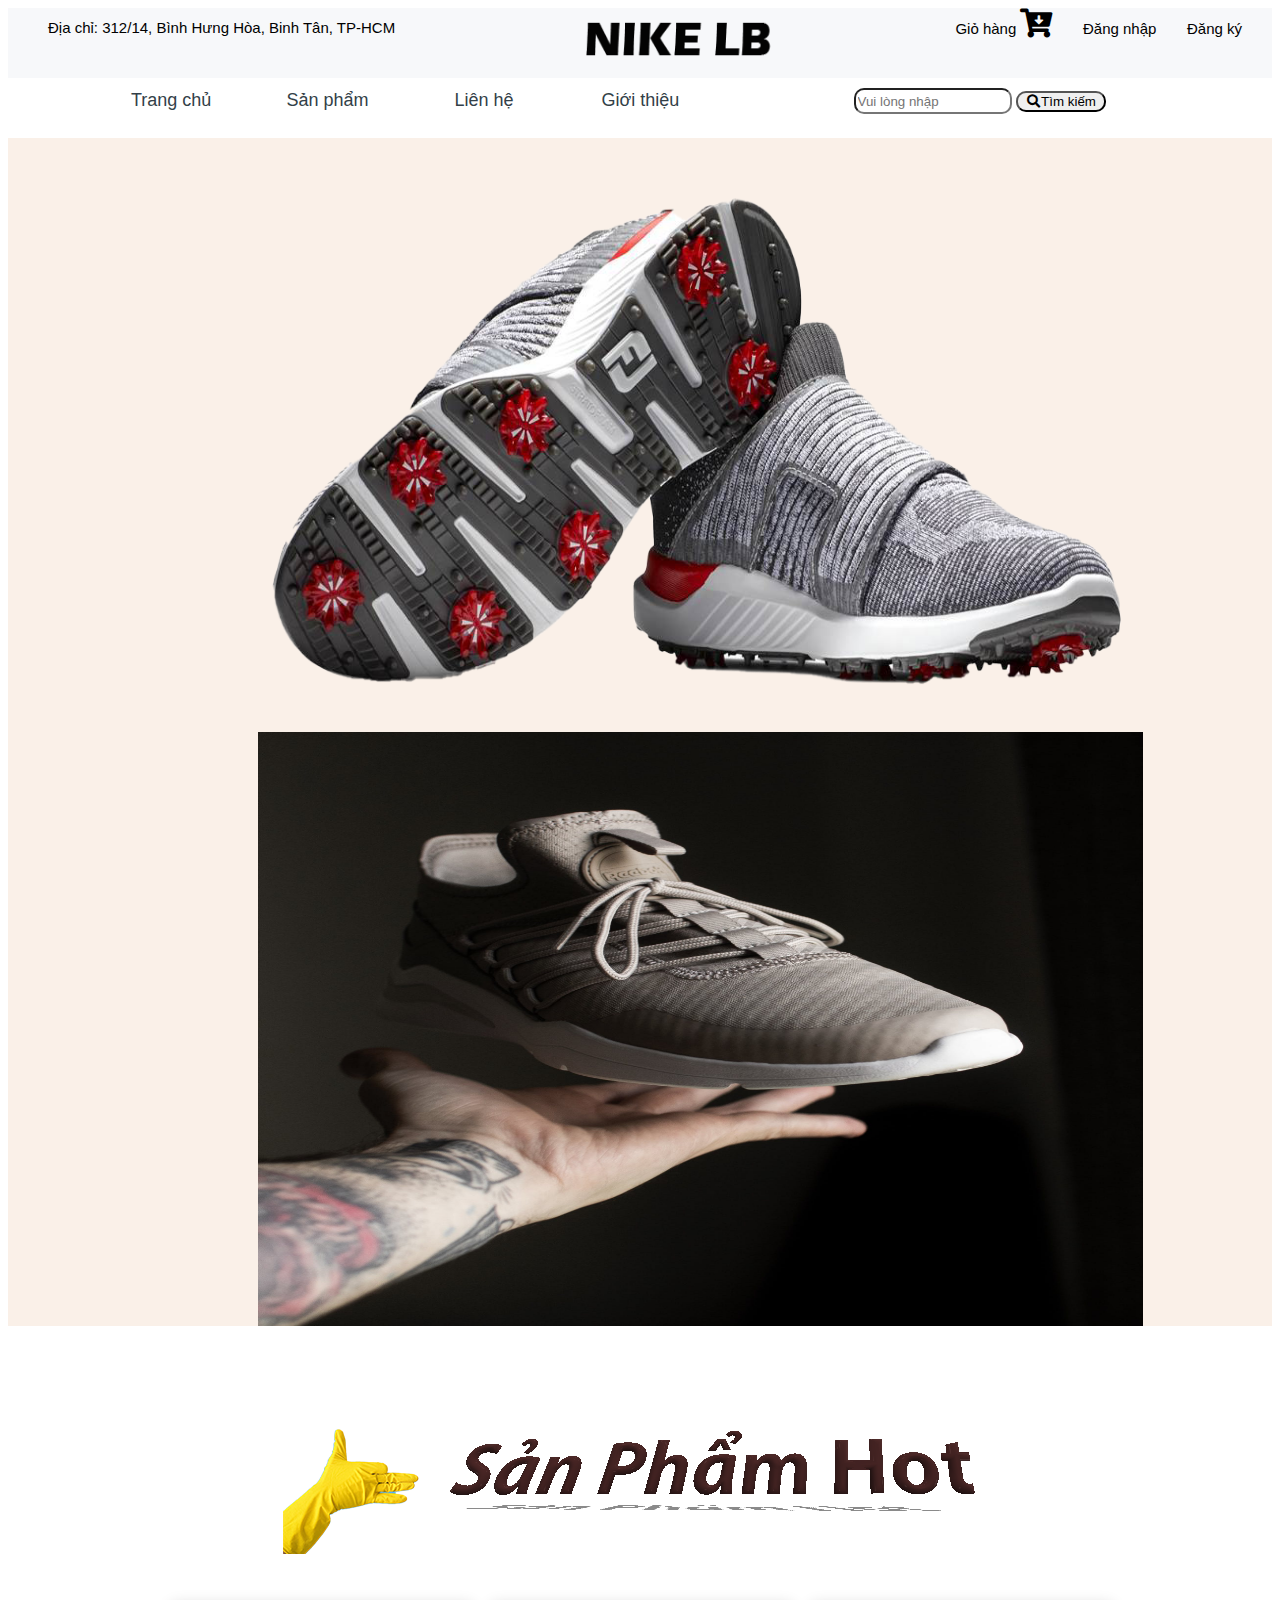
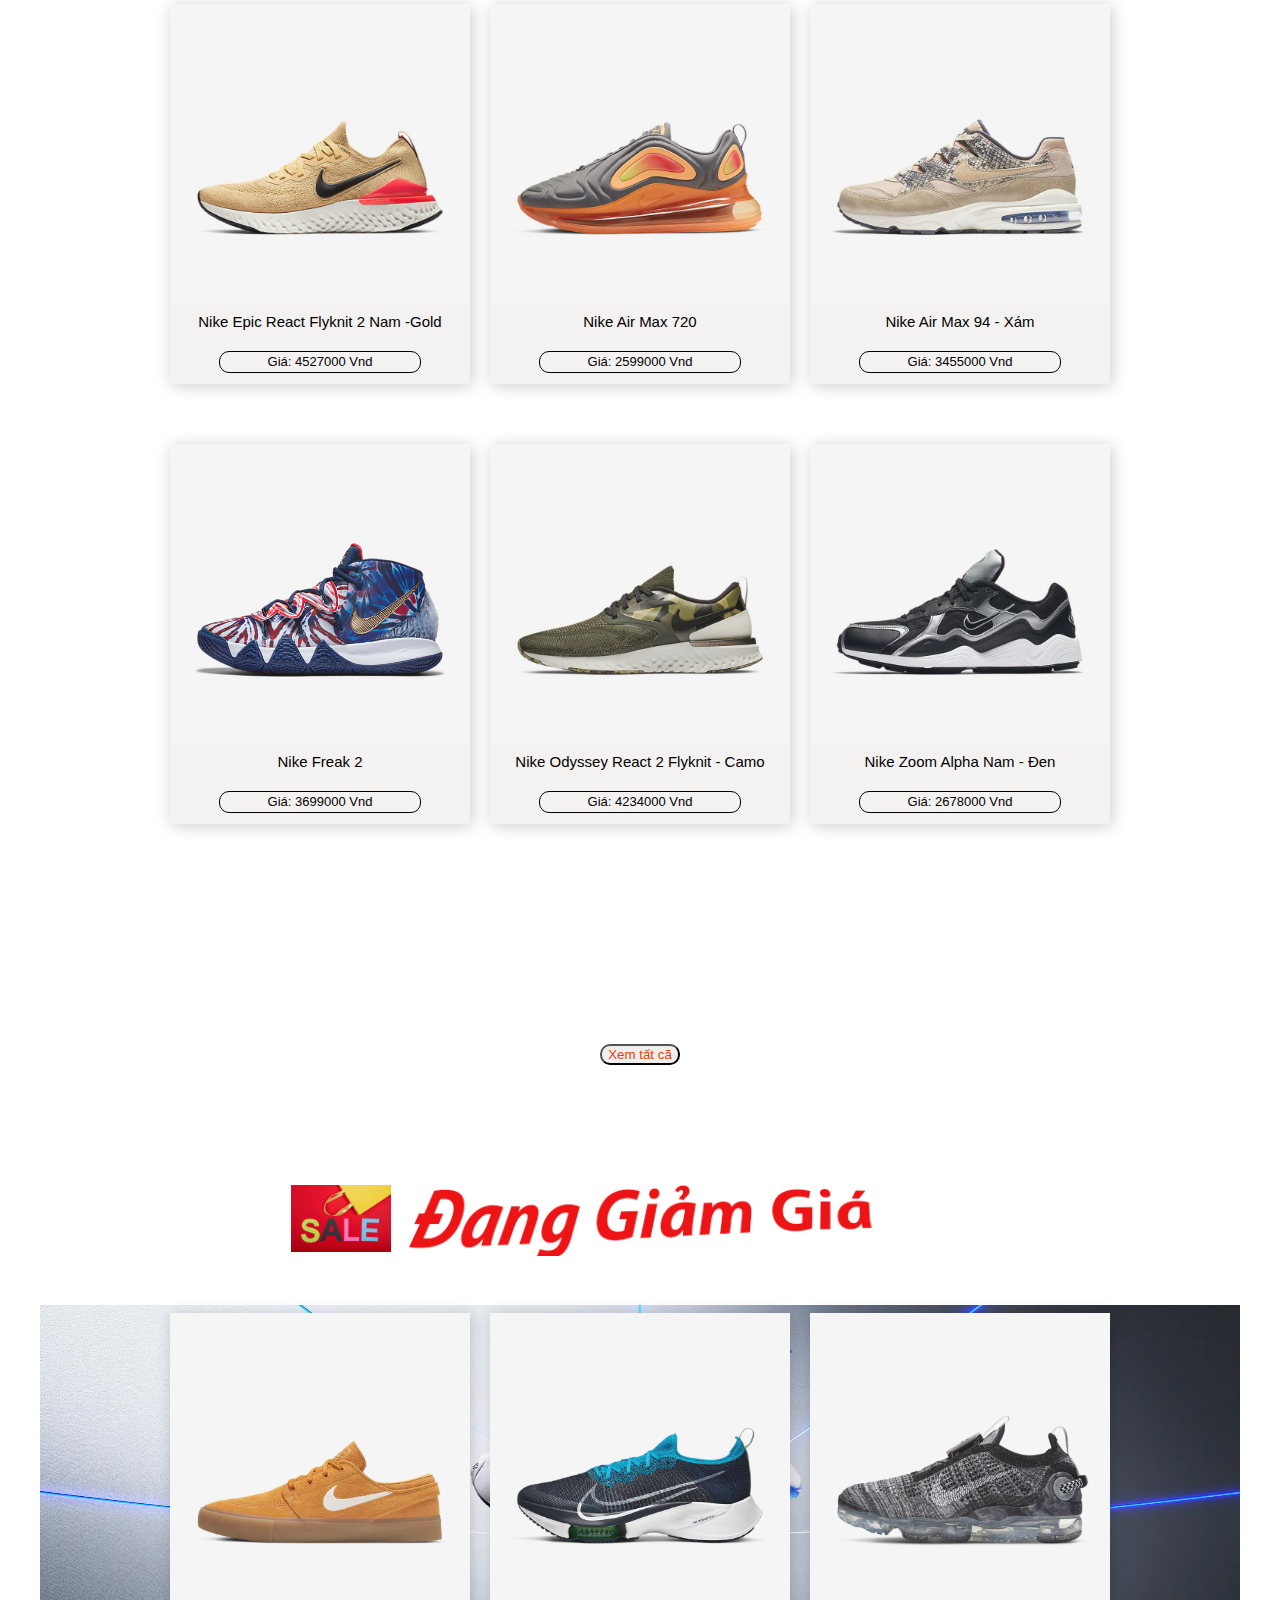
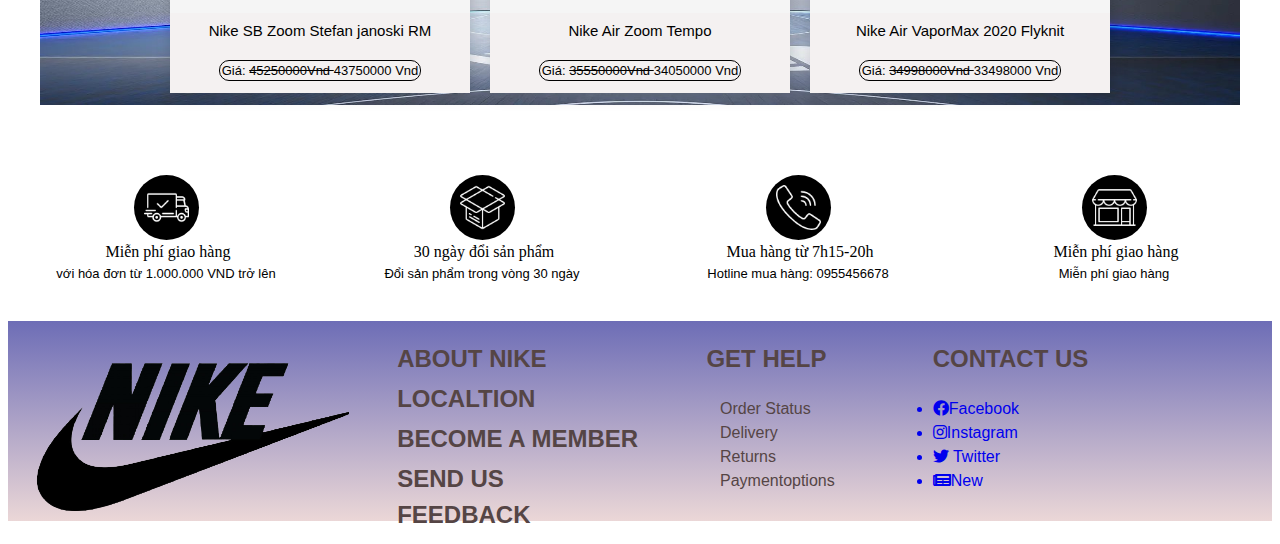
<file: header/page/index.html>
<!DOCTYPE html>
<html>
    <head>
        <!--Liên kết các file css và javascript-->
        <link rel="stylesheet" href="../css/main.css">
        <link rel="stylesheet" href="../css/giohang.css">
        <link rel="stylesheet" href="../css/footer2.css">
        <link rel="StyleSheet" href="../css/Detail.css">
        <link rel="StyleSheet" href="../css/Lienhe.css">
        <script src="../js/js123.js"></script>
        <script src="../js/GioHang.js"></script>
        <script src="../js/cartJs.js"></script>
        <script src="../js/SanPham.js"></script>
        <script src="../js/user.js"></script>
        <script src="../js/Inner_Phanloai.js"></script>
        <script src = "../js/login.js"></script>
        <script src="../js/DonHang.js"></script>
        <script src="../js/Timkiem.js"></script>
        <script src="../js/detail.js"></script>
        <script src="../js/Lienhe_Gioithieu.js" ></script>
        <link rel="stylesheet" href="../icon/fontawesome-free-5.15.4-web/fontawesome-free-5.15.4-web/css/all.min.css">
    </head>
    <body>
        <script> 
            window.onload = function()
            {
            createProduct2();// js123 Taọ sản phẩm
            display(); // js123.js   // Hiển thị sản phẩm trong page trang chủ
            productSale();//js123.js // hiển thị sản phẩm đang giảm giá page trang chủ
            DisplayAccount(); //login.js  // hiển thị tên người dùng
            create(); // Donhang.js          // Tạo mảng đơn hàng để lưu thông tin
            flag();//login.js         // Biến cờ hiệu để kiểm tra hiển thị tên  đăng nhập hoặc mặc định
            createUser();// Tao mảng người dùng 
            DetailDisplaysize(); // detail.js          // Hiển thị bảng size của giày
            Khoitaomang(); // cart.js         // Khởi tạo mảng giỏ hàng để lưu sản phẩm
            document.getElementById('search_option-id').style.display='none';
            }
        </script>
       <script src="../js/SanPham.js"></script>
       <!--Khung bao bọc của website-->
        <div class="wrapper">
            <!--Phần đầu trang bao gồm : địa chỉ, giỏ hàng, đăng nhập, đăng ký-->
        <header class="header">
            <div class="vuong">
            <nav class="header__nav">
                <ul class="header__nav-list">
                    <li class="header__nav-item">
                        <a class="header__nav-item-links header__nav-item-links-one" href="#">Địa chỉ: <span>312/14, Bình Hưng Hòa, Binh Tân, TP-HCM </span></a></li>
                </ul>
                <ul class="header__nav-list" id="header__nav-list-center">
                    <li class="header__nav-item"><img src="../NIKELB2.png" alt="Logo"></li>
 
                </ul>
                <ul class="header__nav-list">
                    <li class="header__nav-item">
                       
                        <a class="header__nav-icon-links" href="GioHang.html?1" > Giỏ hàng
                        <i class="header__nav-icon fas fa-cart-arrow-down"></i>
                        </a>
                    </li>
                    <li class="header__nav-item" id="DangNhap"></li>
                    <li class="header__nav-item" id="DangKy"></li>
                </ul>
            </nav>
            </div>
        </header>
        <!--Khung xem nhanh khi người dung bấm vào sản phẩm-->
        <div class="giohang" id="giohang">
            <div class="giohang__image" id="giohang__image-id">
            </div>
            <div class="giohang__content" id="giohang__content-id">
                <div class="giohang__content-item giohang__content-item-name" id="giohang__content-item-name-id"></div>
                <div class="giohang__content-item giohang__content-item-gender" id="giohang__content-item-gender-id">dgd</div>
                <div class="giohang__content-item giohang__content-item-price" id="giohang__content-item-price-id">vuong</div>
                <div class="giohang__content-item giohang__content-item-soluongcon" id="giohang__content-item-soluongcon-id">vuong</div>
                <div class="giohang__content-item giohang__content-item-SL" id="giohang__content-item-SL-id">
                    <span>Số Lượng</span>    <!--Tăng giảm số lượng muốn mua-->
                    <button onclick=GiamSL()><i class="fas fa-minus"></i></button>
                    <input type="text" name="Soluong" value="1" id="SoLuongId" readonly>
                    <button onclick=TangSL()><i class="fas fa-plus"></i></button>
                </div>
                <!--Thiết kế các nút chọn size giày-->
                <div class="button-size">
                    Size
                    <button class="btn active" value="37">37</button>
                    <button class="btn" value="38" >38</button>
                    <button class="btn"  value="39">39</button>
                    <button class="btn"  value="40">40</button>
                    <button class="btn"  value="41">41</button>
                </div>
                <!--code js dùng để cập nhật đối tượng size nào đang được người dùng-->
                <script>
                    var x= document.querySelector('.button-size');
                    var buttons = x.querySelectorAll(".btn");
                    for(i=0;i<buttons.length;i++)
                    {
                        buttons[i].addEventListener('click',function()
                        {

                            var current= document.getElementsByClassName('active');
                            for(i=0;i<current.length;i++)
                            {
                             current[0].className=current[0].className.replace("active", "");// Thay thế tên class của nút cũ bằng rỗng
                            }
                        this.className +=" active";  // cập nhật lại tên class cho nút mới
                        var x = document.getElementsByClassName("btn");
                        for(i=0;i<x.length;i++)
                        {
                        x[i].style.color="black";  // Reset tất cã màu của các nut trờ về màu đen
                        console.log(x[i].value); 
                        }

                        var x = document.getElementsByClassName("active");
                        x[0].style.color='red';  // cập nhật lại màu đỏ cho nut size đang được chọn
                        })
                    }
                </script>
                <div class="giohang__content-item giohang__content-item-add" id="giohang__content-item-add-id">
                </div>
            </div>
            <div class="giohang__close">
                <button onclick=closeGioHang() ><i class="fas fa-times-circle"></i></button><!--Đóng bảng xem nhanh-->
            </div>
        </div>
    

        <!--Menu top bao gồm trang chủ, sản phẩm, giới thiệu, liên hệ và khung để tìm kiếm-->
        <div class="menutop" id="menutop">
            <div class="menutop__list">
                <div class="menutop__list-item" style="margin-left: 100px;">
                <a href="index.html?1">Trang chủ</a>
                </div>
                <div class="menutop__list-item menutop__list-item-sp" style="float:left">Sản phẩm
                    <div class="menutop__list-item-product" id="menutop__list-item-product-id"> <!--các thẻ để hiển thị các thể loại giày-->
                        <span class="menutop__list-item-product-span"><a onclick="Phanloai(1,'Nam')">Giày nam</a></span> <!--Inner_Phanloai.js, Hiển thị giày theo phân loại-->
                        <span class="menutop__list-item-product-span"><a onclick="Phanloai(2,'Nữ')" >Giày nữ</a></span>
                        <span class="menutop__list-item-product-span"><a onclick="Phanloai(3,'kid')">Giày kid</a></span>
                    </div> 
                </div>
              <!--<div class="menutop__list-item" style="float: left;">Tin tức</div>--> 
                <div class="menutop__list-item" id="menutop__list-item-lienhe" style="float: left;"><a onclick="Lienhe()">Liên hệ</a></div>
                <div class="menutop__list-item" style="float: left;"><a onclick="Gioithieu()">Giới thiệu</a></div>
               <div class="menutop__search" style="float: left; margin-left: 150px;">
                <label for="timkiem"></label>
                <input type="text" name="Timkiem" value="" id="timkiem" placeholder="Vui lòng nhập">
                <button onclick="TimKiemSanPham()"><i class="fas fa-search"></i>Tìm kiếm</button>
               </div>
            </div>
        </div>
        
        <!--Tạo ra một khối để để xem chi tiết sản phẩm-->
        <div class="Detail" id="Detail-id">
            <div class="Detail__image" id="Detail__image-id">
            </div>
            <div class="Detail__content" id="Detail__content-id">
                <div class="Detail__content-item Detail__content-item-name" id="Detail__content-item-name-id"></div>
                <div class="Detail__content-item Detail__content-item-gender" id="Detail__content-item-gender-id">dgd</div>
                <div class="Detail__content-item Detail__content-item-price" id="Detail__content-item-price-id">vuong</div>
                <div class="Detail__content-item Detail__content-item-soluongcon" id="Detail__content-item-soluongcon-id">vuong</div>
                <div class="Detail__content-item Detail__content-item-SL" id="Detail__content-item-SL-id">
                    <span>Số Lượng</span>
                    <button onclick=GiamSL2()><i class="fas fa-minus"></i></button>
                    <input type="text" name="Soluong" value="1" id="SoLuongId2" readonly>
                    <button onclick=TangSL2()><i class="fas fa-plus"></i></button>
                </div>
                <div class="button-size2"><!--Nút size giày-->
                    Size
                    <button class="btn2 active2" value="37">37</button>
                    <button class="btn2" value="38" >38</button>
                    <button class="btn2"  value="39">39</button>
                    <button class="btn2"  value="40">40</button>
                    <button class="btn2"  value="41">41</button>
                </div>
                <!--Code js cho phần lựa chọn size trong phần xem chi tiết-->
                <script>
                    var x= document.querySelector('.button-size2'); 
                    var buttons = x.querySelectorAll(".btn2");// Tạo ra một mảng các đối tượng có class là .btn2
                    for(i=0;i<buttons.length;i++)
                    {
                        buttons[i].addEventListener('click',function() // bắt sự kiện khi người dùng chọn size
                        {

                            var current= document.getElementsByClassName('active2');
                            for(i=0;i<current.length;i++)
                            {
                             current[0].className=current[0].className.replace("active2", ""); // thay thế tên class
                            }
                        this.className +=" active2";         // Cập nhật lại tên class cho đôi tượng đang được chọn
                        var x = document.getElementsByClassName("btn2");
                        for(i=0;i<x.length;i++)
                        {
                        x[i].style.backgroundColor="white";        // Cho tất cã nút trở về màu trắng
                        console.log(x[i].value);
                        }
                        var x = document.getElementsByClassName("active2");
                        x[0].style.backgroundColor='red';     // cập nhật lại màu đỏ cho nut đang được chọn
                        })
                    }
                </script>
                <!--bảng size và mô tả sản phẩm trong phần chi tiết sản phẩm-->
                 <div class="Detail__content-item Detail__content-item-add" id="Detail__content-item-add-id">
                </div>
                <div class="Detail__content-item Detail__content-item-detail" id="Detail__content-item-detail-id">
                    <div id="Detail__content-item-detail-left"><a onclick="DetailDisplaysize()">Bảng kích cỡ</a></div>
                    <div id="Detail__content-item-detail-right"><a onclick="DetailDisplayinfo()">Mô tả sản phẩm</a></div>
                    <div id="Detail__content-item-displaydetail-id">áds</div>
                </div>
               
            </div>
        </div>
        <!--Tạo ra một khối , nơi đây dùng để hiển thị các thông tin khác nhau để cho người dùng xem như hiển thị sản phẩm, hiển thị nút,...  -->
        <div class="content" id="content1">
            <div id="title_product" style="margin-left: 100px;margin-top: 10px; color:green">

            </div>
            <div class="introduce_page" id="introduce_page-id">  <!--Khối để hiển thị thông tin giới thiệu của shop -->
                <a style="color:red">Giới thiệu</a>
                <div style="font-size: 15px;">NIKE LB là một là website bán giày trực tuyến với những mẫu giày của hãng NIKE, sản phẩm hiện đại, xinh đẹp, chính hãng, được cập nhật liên tục hàng tuần. Chúng tôi cam kêt về chất lượng sản phầm, nếu có sự cố gì xin vui lòng liên hệ gấp với chúng tôi để được hổ trợ.</div>
            </div>
            <!--Phan loai tim kiem-->
        <div class="search_option" id="search_option-id"> <!--Khối này dùng để lựa chọn các khoảng giá , thể loại khi tìm kiếm-->
            <div style="margin-right: 100px;">
            <label for="loaisanpham">Thể loại</label>
            <select name="loaisanpham" id="timkiem_phanloai1" onChange="TimkiemPhanLoaiSanPham()">
                <option value="Nam">Nam</option>
                <option value="Nữ">Nữ</option>
                <option value="kid">Kid</option>
                <option value="" selected>Tất cả sản phẩm</option>
            </select>
        </div>
        <div>
            <label for="Giaban">Giá bán</label>
            <select name="Giaban" id="timkiem_phanloai2" style="width: 100px;" onChange="TimkiemPhanLoaiSanPham()">
                <option value="a">Dưới 5000000Vnd</option>
                <option value="b">5000000Vnd-20000000Vnd</option>
                <option value="c">Trên 20000000Vnd</option>
                <option value="" selected>Tất cả giá bán</option>
            </select>
        </div>
        <!--hiển thị ảnh nên ở trang chủ, các hình ảnh giới thiệu, và các thông tin khác-->
        </div>
            <div class="image__introduce" id="image__introduce-id">
                <img src="../intro5.png">
            </div>
            <div class="image__introduce" id="image__introduce-id2">
                <img src="../pexels-photo-1895019.jpeg">
            </div>
            <div class="image__introduce-product-hot" id="image__introduce-id3">
                <img src="../Sanphamhot.png">
            </div>
            <!--Những nội dung như danh sach sản phẩm, hiển thị các nút, hiển thị kết quả tìm kiếm, phần loại.... sẽ được hiển thị ở đây-->
            <div class="content__wrapper" id="vuong">

            </div>



        </br>
    </br>
</br>
        
        </br>
        <!--Khối các nút để phân trang-->
            <span class="span_button" id="span_button">
            </span>
        
        </br>
            <span id="span_all"><!--hiển thị tất cã-->
            </span>
            <div id="div__arrow">
            <span id="span__arrow">
           </span>
            </div>
            <!--Hiển thị sản phẩm đang giảm giá-->
            <div class="image__introduce-product-sale" id="sale0">
                <div id="background__image-sale"><img src="../ps5-shoes.jpg"></div>
                <div style="float:left;width: 100px;position:absolute;"><img src="../sale.jfif"></div>
               <div style="float: left; margin-left: 20px;"><img src="../GiamGia.png"></div>
            </div>
            <div class="content__wrapper" id="sale">
            </div>
    
        </div>
    </br>
</br>

</br>
     <!--Các icon trên footer-->
    <div class="story_policy">
        <div class="story_policy-item">
            <div class="story_policy-1"><img src="../store_policy_1 (1).png"></div>
            <div class="story_policy-2">Miễn phí giao hàng</div>
            <div class="story_policy-3">với hóa đơn từ 1.000.000 VND trở lên</div>
        </div>
        <div class="story_policy-item">
            <div class="story_policy-1"><img src="../store_policy_2.png"></div>
            <div class="story_policy-2">30 ngày đổi sản phẩm</div>
            <div class="story_policy-3">Đổi sản phẩm trong vòng 30 ngày</div>

        </div>
        <div class="story_policy-item">
            <div class="story_policy-1"><img src="../store_policy_3.png"></div>
            <div class="story_policy-2">Mua hàng từ 7h15-20h</div>
            <div class="story_policy-3">Hotline mua hàng: 0955456678</div>

        </div>
        <div class="story_policy-item">
            <div class="story_policy-1"><img src="../store_policy_4.png"></div>
            <div class="story_policy-2">Miễn phí giao hàng</div>
            <div class="story_policy-3">Miễn phí giao hàng</div>
        </div>
    </div>
</br>
</br>
</br>
</br>





 <!--footer-->
        <div class="footer__class" id="footer">
           <div class="footer__class-image"> <img src="../Logo1-removebg-preview.png" alt=""style="margin-top: 1em;"/>
           </div>
            <div class="footer__class-intro" id="foot_tools1">
                <h2>ABOUT NIKE</h2>
                <h2>LOCALTION</h2>
                <h2>BECOME A MEMBER</h2>	
                <h2>SEND US FEEDBACK</h2>
            </div>
            <div class="footer__class-intro2" id="foot_tools2">
                <h2>GET HELP</h2>
                <a>Order Status</a>
                <a >Delivery</a>
                <a>Returns</a>
                <a>Paymentoptions</a>
            </div>
            <div class="footer__class-links">
                <ul>
                    <h2>CONTACT US</h2>
                    <a href="https://www.facebook.com/nike" target="blank"><li><i class="fab fa-facebook"> </i>Facebook </li> </a>
                    <a href="https://www.instagram.com/nike/" target="blank"><li><i class="fab fa-instagram"> </i>Instagram </li> </a>
                    <a href="https://twitter.com/Nike" target="blank"><li><i class="fab fa-twitter"></i> Twitter</li> </a>
                    <a href="https://www.youtube.com/user/nike"><li><i class="fas fa-newspaper"></i>New</li></a>
                </ul>
            </div>
        </div>
        </div>
        <script src="../js/GioHang.js"></script>
        
    </body>
</html>
</file>
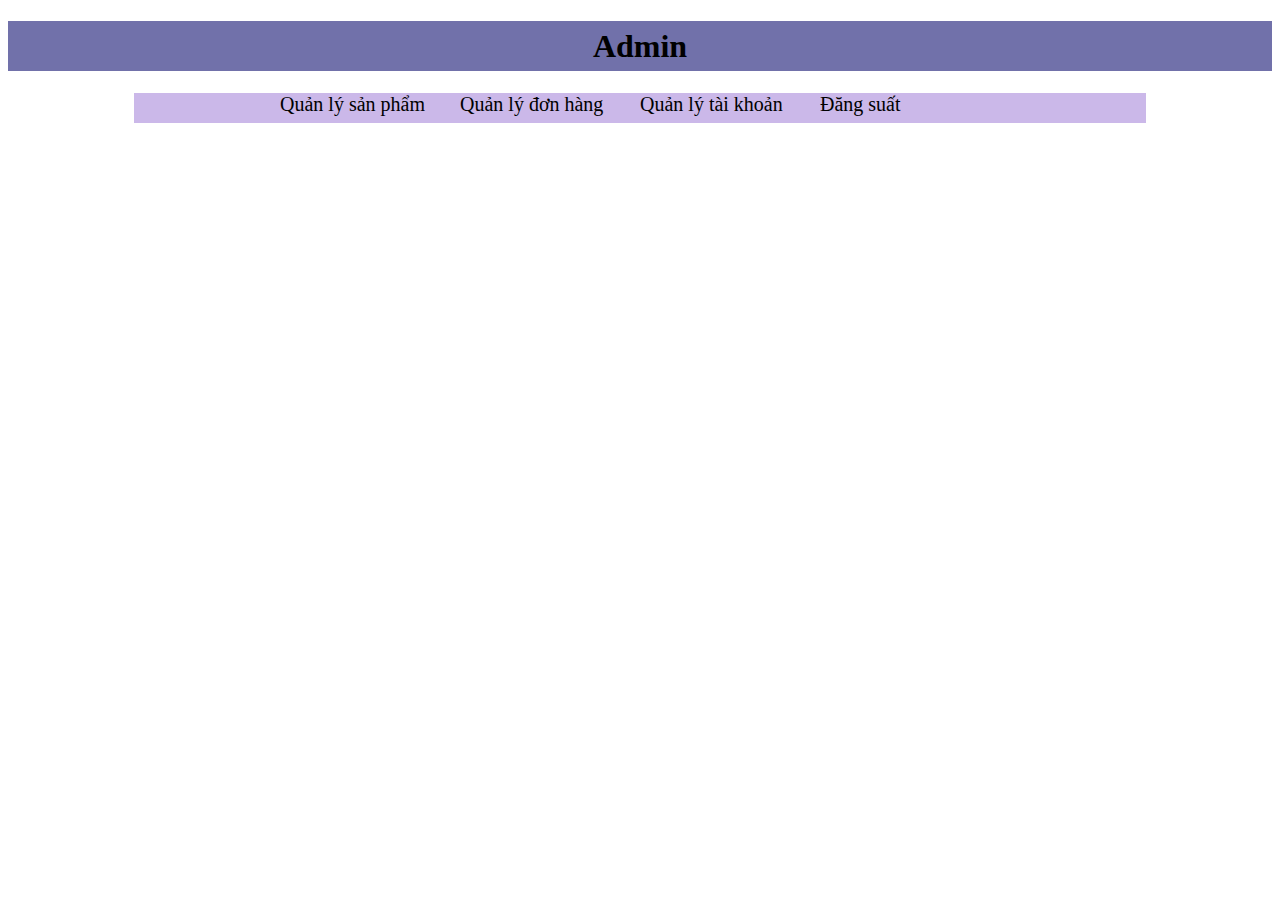
<file: header/page/Admin.html>
<!DOCTYPE html>
<html>
    <head>
    <link href="../css/admin.css" rel="stylesheet" type="text/css">
    <link rel="stylesheet" href="../icon/fontawesome-free-5.15.4-web/fontawesome-free-5.15.4-web/css/all.min.css">
    <script src="../js/user.js"></script>
    <script src="../js/js123.js"></script>
    </head>
    <body>
        <script>
        window.onload = function()
        {
           ShowListUser();
        }
    </script>
     <h1>Admin</h1>
     <!--menu-->
    <header class="header">
        <div class="header__menu">
        <div class="header__menu-item"><a href="#" onclick="HienThiTatCaSanPham()">Quản lý sản phẩm</a></div>
        <div class="header__menu-item"><a href="#" onclick="displayMyOrder()">Quản lý đơn hàng</a></div>
        <div class="header__menu-item"><a href="#" onclick="displayUser()">Quản lý tài khoản</a></div>
        <div class="header__menu-item"><a href="DangNhap.html" onclick="">Đăng suất</a></div>
        </div>
    </header>
    <!--Thêm thông tin một sản phẩm mới-->
    <div id="display_AddProduct">
            <form>
                <p>*Thêm sản phẩm</p>
                <label for="id">ID</label>
                <input type="text" name="id" value="" id="add-id" >
                 <label for="name">Tên sản phẩm</label>
                 <input type="text" name="name" value="" id="add-name">
                <label for="brand">Hãng</label>
                <input type="text" name="brand" value="" id="add-brand">
                <label for="img">Hình ảnh</label>
                <input type="file" name="img" value="" id="add-img">
                <lable for="gioitinh">Gioi tinh</lable>
                <input type="text" name="gioitinh" value="" id="add-gioitinh">
                <label for="gia">Giá</label>
                 <input type="text" name="gia" value="" id="add-price" >
                 <label for="Soluong">Số lượng</label>
                <input type="text" name="Soluong" value="" id="add-SL">
            </form>
            <button onclick="themsanpham()" style="background-color:rgb(228, 116, 116);border-radius: 5px;">Thêm sản phẩm</button>
    </div>
    <!--Sủa sản phẩm-->
    <div id="display_SuaProduct">
        <div  id="display_SuaProduct-id">
        <form>
            <h2>Sửa sản phẩm</h2>
            <label for="id">ID</label>
            <input type="text" name="id" value="" id="sua-id" >
             <label for="name">Tên sản phẩm</label>
             <input type="text" name="name" value="" id="sua-name">
            <label for="brand">Hãng</label>
            <input type="text" name="brand" value="" id="sua-brand">
            <label for="img">Hình ảnh</label>
            <input type="file" name="img" value="" id="sua-img">
            <label for="gioitinh">Giới tính</label>
            <input type="text" name="gioitinh" value="" id="sua-gioitinh">
            <label for="gia">Giá</label>
             <input type="text" name="gia" value="" id="sua-price" >
             <label for="Soluong">Số lượng</label>
            <input type="text" name="Soluong" value="" id="sua-SL">
        </form>
        <button onclick="Suasanpham()" style="background-color:rgb(228, 116, 116);border-radius: 5px;">Sửa sản phẩm</button>
    </div>
    <div id="closeSuasanpham-id">
        <button onclick=closeSuasanpham() ><i class="fas fa-times-circle"></i></button>
    </div>
</div>

    
    <!--Hiển thị sản phẩm-->
    <div id="display_Product">
        <table class="wrapper_table" id="display_Product-id">

        </table>
    </div>
    <!--Kiểm tra trước khi xóa-->
    <div class="check_delete" id="check_delete-id">
        <div class="check_delete-header">Bạn có muốn xóa không</div>
        <div class="check_delete-bottom">
        <div id="check_delete-left"><a  onclick=kiemtrxoa(1)>Có</div>
        <div id="check_delete-right"><a onclick="kiemtrxoa(0)">Không</a></div>
        </div>
    </div>
<!--Hiển thị danh sách tài khoản sử dụng-->

    <div id="display_User">
        <table class="wrapper_table" id="wrapper_table-id">

        </table>
    </div>
    <!--Hiển thị danh sách đơn hàng-->
    <div id="display_order">
        <table class="wrapper_table2" id="wrapper_table-order-id">

        </table>
    </div>
    <div class="detail" id="detail-id">
        <div id="detail-left-id"></div>
        <div id="detail-right-id"></div>
        <div id="Close-detail">
            <button onclick="closeDetail()"><i class="fas fa-times-circle"></i></button>
        </div>
    </div>
        <script src="../js/admin.js"></script>
  
    </body>
</html>
</html>
</file>
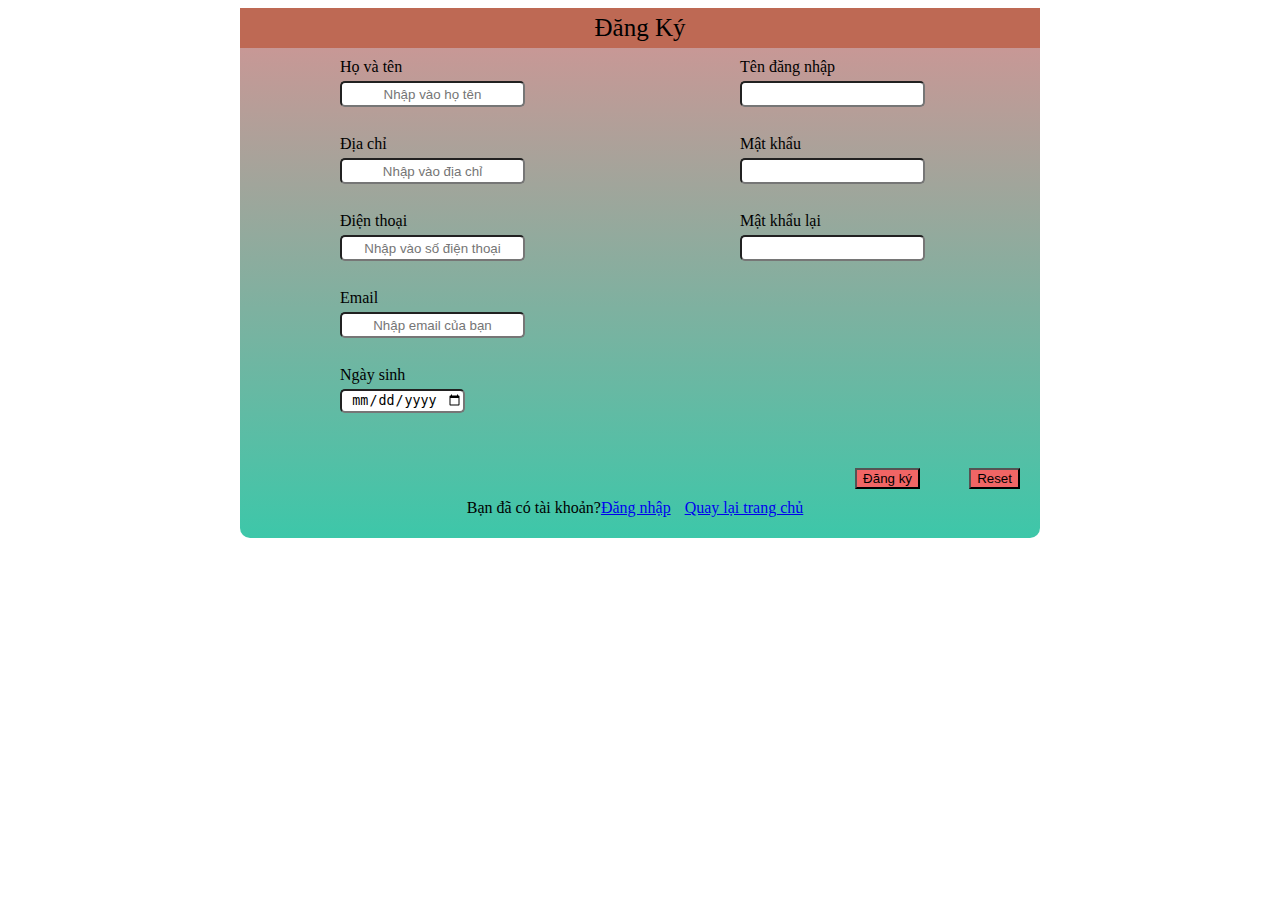
<file: header/page/DangKy.html>
<!DOCTYPE html>
<html>
    <head>
        <link rel="stylesheet" type="text/css" href="../css/DangKy.css">
        <script src="../js/user.js"></script>
    </head>
    <body>
        <!--Tạo form đăng ký-->
                   <form>
                   <div class="wrapper__form">
                       <div class="wrapper__form-top wrapper-top">Đăng Ký</div>
                       <div class="wrapper__form-center wrapper-mid">
                           <div class="wrapper__form-center-left">
                           <label for="ten">Họ và tên</label>
                            <input type="text" value="" name="Ten" id="ten"  placeholder="Nhập vào họ tên">
                            <span style="margin-left: 100px;" class="error" id="error-fullname"></span> 

                            <label for="address">Địa chỉ</label>
                            <input type="text" value="" name="Address" id="address" placeholder="Nhập vào địa chỉ">
                            <span style="margin-left: 100px;" class="error" id="error-address"></span> 

                            <label for="phone_number">Điện thoại</label>
                            <input type="text" value="" name="Phone_number" id="phonenumber"  placeholder="Nhập vào số điện thoại">
                            <span style="margin-left: 100px;" class="error" id="error-phonenumber"></span> 


                            <label>Email</label>
                            <input type="email" value="" name="email" id="email" placeholder="Nhập email của bạn">
                            <span style="margin-left: 100px;" class="error" id="error-email"></span>
                            
                            <label for="date1">Ngày sinh</label>
                            <input type="date"   value="" name="date1" id="birthday" required>
                            <span style="margin-left:100px" class="error" id="error-birthday"></span>


                           </div>
                           <div class="wrapper__form-center-right" style="width:50%;height:100%;float: right;">
                            <label for="ten_dang_nhap">Tên đăng nhập</label>
                            <input type="text" value="" name="Ten_dang_nhap" id="ten_dang_nhap"  >
                            <span style="margin-left: 100px;" class="error" id="error-username"></span> 

                            <label for="mat_khau">Mật khẩu</label>
                            <input type="password" value="" name="Mat_khau" id="mat_khau" maxlength="16">
                            <span style="margin-left: 100px;" class="error" id="error-password"></span> 

                            <label for="mat_khau_lai">Mật khẩu lại</label>
                            <input type="password" value="" name="Mat_khau_lai" id="mat_khau_lai" maxlength="16">
                            <span style="margin-left: 100px;" class="error" id="error-repassword"></span> 

                           </div>
                       </div>
                       
                       <div class="wrapper__form-bottom wrapper-bottom" >
                        <div class="wrapper__form-bottom-right">
                            <input type="reset" value="Reset">
                        </div>
                    </div>
                    <div class="wrapper__form-bottom-bottom">Bạn đã có tài khoản?<a href="DangNhap.html">Đăng nhập</a>
                     <a href="index.html">Quay lại trang chủ</a>
                 </div>
                   </div>
                   </form>
                   <div class="wrapper__form-bottom-left">
                    <button onclick="addUser()">Đăng ký</button>
                </div>                   
    </body>
</html>
</file>
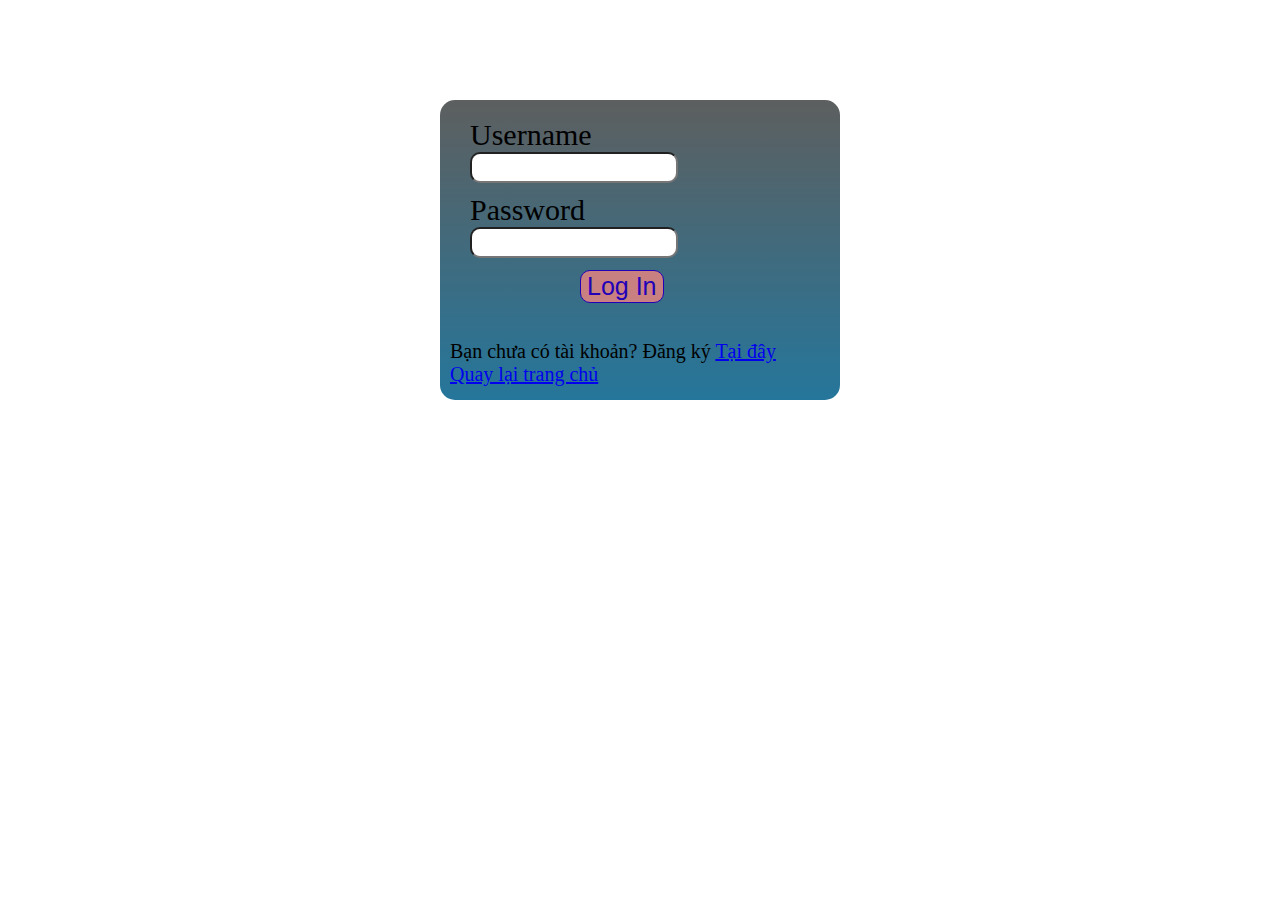
<file: header/page/DangNhap.html>
<!DOCTYPE html>
<html>
    <head>
       <link rel="stylesheet" href="../css/DangNhap.css" type="text/css">
       <script src="../js/login.js"></script>
    </head>
    <body>
        <!--tạo form đăng nhập-->
          <div class="wrapper__login">
            <div class="wrapper__login-form">
            </br>
                <form>
                    <label for="username-login">Username</label>
                    <input type="text" name="username-login" value="" id="username-login-id">
                    <label>Password</label>
                    <input type="password" name="password-login" value="" id="password-login-id">
                    <br/>
            <br/>
            <br/>
            <br/>
            <span>  Bạn chưa có tài khoản? Đăng ký <a href="DangKy.html">Tại đây</a></span>
            <div><span><a href="index.html">Quay lại trang chủ </a></span></div>
                </form>
                <button onclick="getLogin()">Log In</button> 
            </div>
         
          </div>
    </body>
</html>
</file>
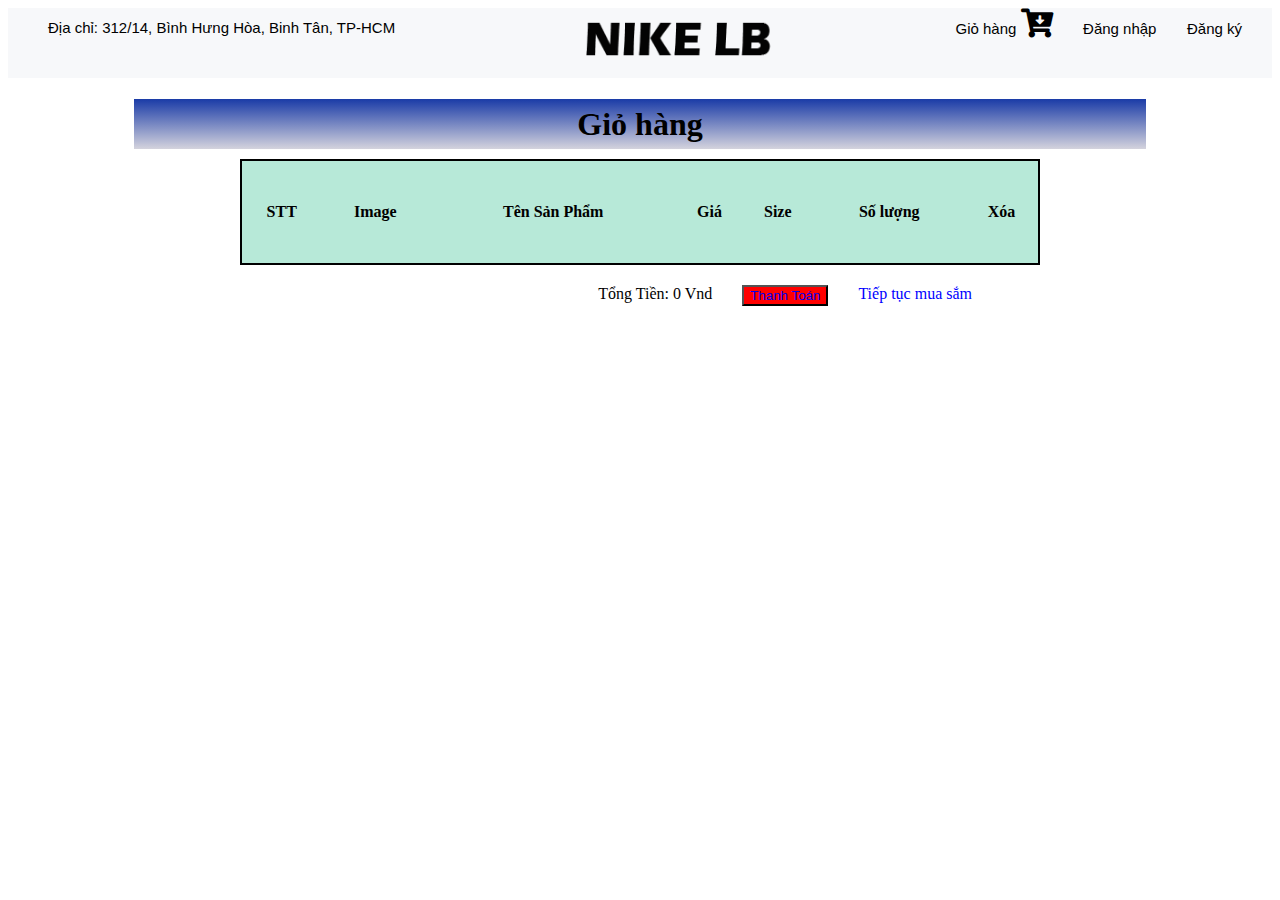
<file: header/page/GioHang.html>
<!DOCTYPE html>
<html>
    <head>
        <link rel="stylesheet" href="../css/cart.css">
        <link rel="stylesheet" href="../css/giohang.css">
        <link rel="stylesheet" href="../css/main.css">
        <script src="../js/js123.js"></script>
        <script src="../js/cartJs.js"></script>
        <script src="../js/Inner_Phanloai.js"></script>
        <script src="../js/login.js"></script>
        <link rel="stylesheet" href="../icon/fontawesome-free-5.15.4-web/fontawesome-free-5.15.4-web/css/all.min.css">
    </head>
    <body>
        <script> 
            window.onload = function()
            {
                displayCart(); // hiển thị các sản phẩm đã thêm vào giỏ
                Khoitaomang();// Khởi tạo mảng để lưu trữ các sản phẩm người dùng muốn mua
                DisplayAccount();
            }
        </script>
        <div class="wrapper">
                    <!--phần header-->
            <header class="header">
                <div class="vuong">
                <nav class="header__nav">
                    <ul class="header__nav-list">
                        <li class="header__nav-item">
                            <a class="header__nav-item-links header__nav-item-links-one" href="#">Địa chỉ: <span>312/14, Bình Hưng Hòa, Binh Tân, TP-HCM </span></a></li>
                    </ul>
                    <ul class="header__nav-list" id="header__nav-list-center">
                        <li class="header__nav-item"><img src="../NIKELB2.png" alt="Logo"></li>
     
                    </ul>
                    <ul class="header__nav-list">
                        <li class="header__nav-item">
                           
                            <a class="header__nav-icon-links" href="GioHang.html?1" > Giỏ hàng
                            <i class="header__nav-icon fas fa-cart-arrow-down"></i>
                            </a>
                        </li>
                        <li class="header__nav-item" id="DangNhap"></li> <!--tên tài khoản khi đăng nhập sẽ được hiển thị trong thẻ này-->
                        <li class="header__nav-item" id="DangKy"></li>
                    </ul>
                </nav>
                </div>
            </header>
        <!--cart-->
            <div class="cart-title"><h1>Giỏ hàng</h1></div>
            <div class="cart">
                <table class="cart_table" id="cart_table-id"> <!--Các sản phẩm đã thêm vào giỏ sẽ hiển thị trong thẻ này-->
                   
                </table>
                <div style="margin-right: 300px;margin-top: 20px;">
                    <div style="float:right;margin-left: 30px;"><a href="index.html?1" style="color: blue;">Tiếp tục mua sắm</a></div>
                    <div style="float: right;" ><button style="background-color: red;"><a href="Thanhtoan.html">Thanh Toán</a></button> </div>
                  <div style="float:right;margin-right: 30px;" id="money"></div>
                </div>
            </div>
            <div class="content__wrapper" id="vuong">
            </div>
            
        </br>
    </br>
</br>
        
        </br>
            <span class="span_button" id="span_button">
            </span>
            </div>
        </br>
    </br>
</br>
</br>
            </div>

        <script src="../js/GioHang.js"></script>
        <script src="../js/SanPham.js"></script>

    </body>
</html>
</file>
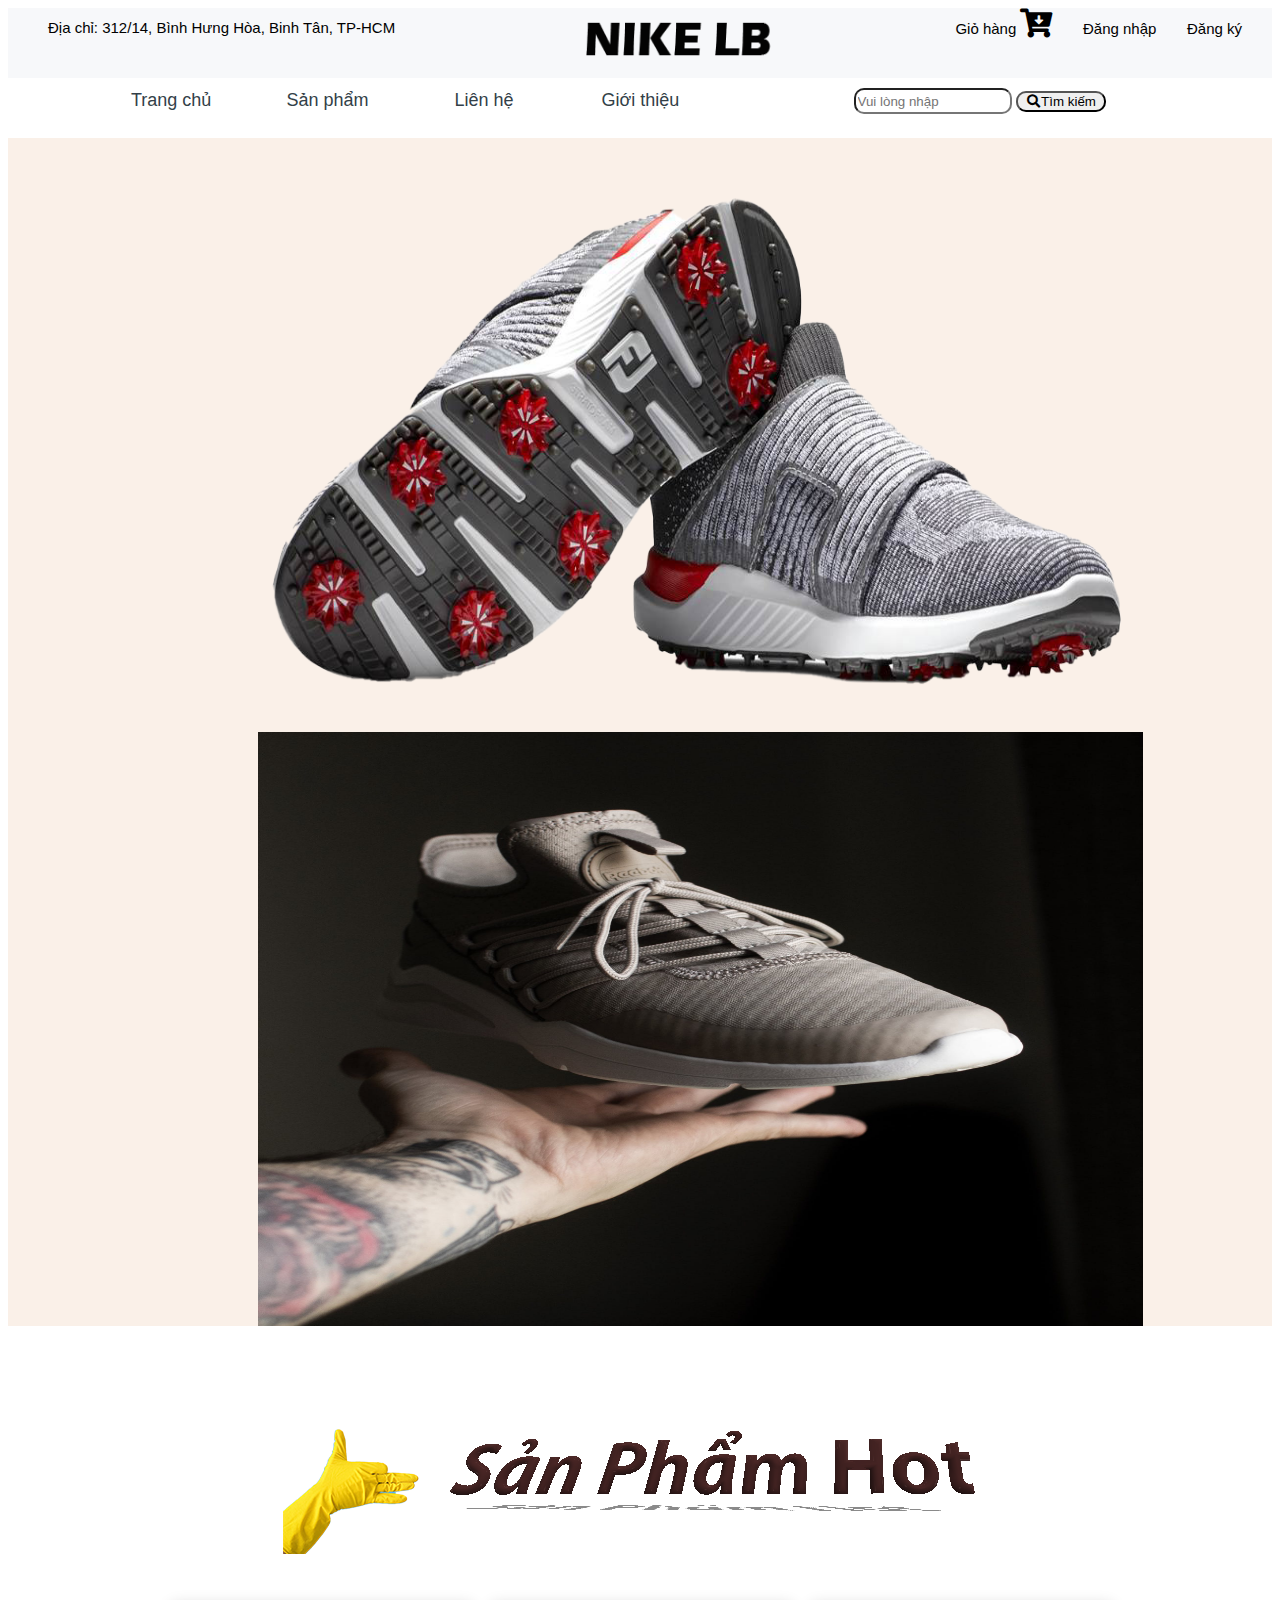
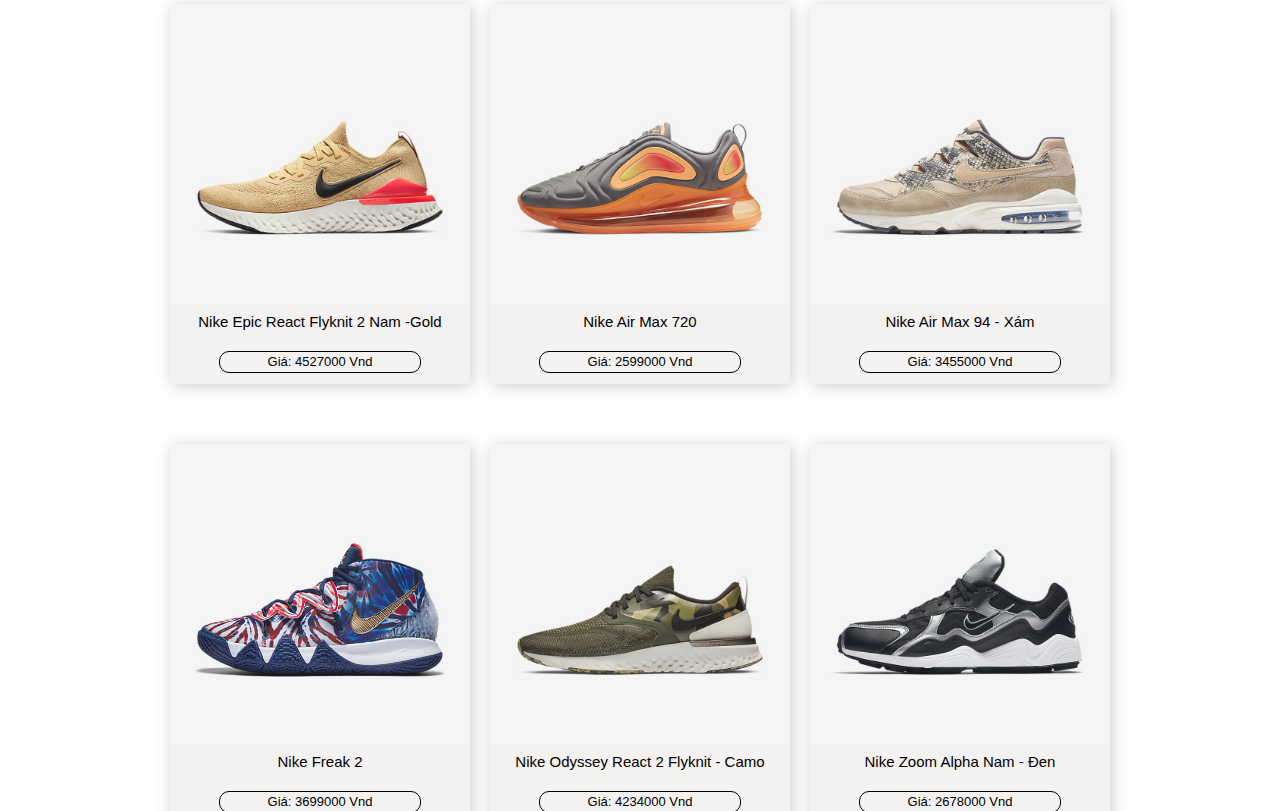
<file: header/page/Thanhtoan.html>
<!DOCTYPE html>
<html lang="en">
<head>
    <meta charset="UTF-8">
    <meta http-equiv="X-UA-Compatible" content="IE=edge">
    <meta name="viewport" content="width=device-width, initial-scale=1.0">
    <title>Thanh toán</title>
    <link rel="stylesheet" href="../css/Thanhtoan.css">
    <script src="../js/ThanhToan.js"></script>
    <script src="../js/DonHang.js"></script>
    <script src="../js/cartJs.js"></script>
</head>
<body>
    <script>
    window.onload=function()
    {
        Thanhtoanhoadon();// Thanhtoan.js  Có sản phẩm trong giỏ hàng mới được thanh toán
    }
    </script>
    <!--Tạo form đăng ký để trỏ thành thành viên-->
    <div class="wrapper_TT">
        <div class="title-TT">Điền thông tin</div>
    <div class="thanhtoan">
        <form>
        <div class="thanhtoan-body">
            <div class="thanhtoan1">
                <label>Tên khách hàng:</label>
                <input class="thanhtoan2" type="text" id="name-TT" value="">
            </div>
            <div class="thanhtoan1">
                <label>Địa chỉ nhận hàng:</label>
                <input class="thanhtoan2" type="text" id="address-TT" value="">
            </div>
            <div class="thanhtoan1">
                <label>Số điện thoại:</label>
                <input class="thanhtoan2" type="number" id="phone-TT" value="">
            </div>
            <div class="thanhtoan1">
                <label>Hình thức thanh toán</label>
                <select id="select-TT">
                    <option value="Thanh toán bằng thẻ">Thanh toán bằng thẻ</option>
                    <option value="Thanh toán bằng ví momo">Thanh toán bằng ví momo</option>
                    <option value="Thanh toán khi nhận hàng" selected>Thanh toán khi nhận hàng</option>
                    <option></option>
                </select>
            </div>
            <div class="thanhtoan1">
                <label>Ngày đặt hàng:</label>
                <input class="thanhtoan2" type="datetime" placeholder="mm/yy" id="day-TT" value="" readonly>
            </div>
            <div class="thanhtoan5"><span><a onclick="ThemDonHang()">Thanh toán</a></span></div>
        </div>
        <div class="ThanhToan_SanPham" id="ThanhToan_SanPham-id">
            <table class="ThanhToan_SanPham-table" id="ThanhToan_SanPham-table-id">
                       
            </table>
            <div style="float:right;margin-right: 30px;" id="TongTien"></div>
        </div>
        </form>
    </div>
    
    </div>
              
      
</body>
</html>
</file>
<file: header/css/main.css>
html{
    scroll-behavior: smooth;
}
body{
    
}
header{
    height: 70px;
    background-color:#f7f8fa;

}
.wrapper{
    width: 100%;
}
.header__nav{
    display:flex;
    justify-content:space-between;
    height:50px;
}
.header__nav a{
    color:black;
}
.header__nav a:hover{
    color:red;
}
.header__nav-list{
    list-style: none;
    color:rgb(12, 12, 12);
    font-size:2px;

} 
.header__nav-item a
{
    font-family: -apple-system,BlinkMacSystemFont,"Segoe UI",Roboto,"Helvetica Neue",Arial,sans-serif,"Apple Color Emoji","Segoe UI Emoji","Segoe UI Symbol";

}
.header__nav-item{
    display: inline-block;
    padding-right: 30px;
    font-size: 15px;
    color:#333f48;
    font-family:'Lucida Sans', 'Lucida Sans Regular', 'Lucida Grande', 'Lucida Sans Unicode', Geneva, Verdana, sans-serif;

}
.header__nav-item-links{
    text-decoration: none;
    color:#0c0c0c;

}
.header__nav-item-links:hover{
    color: rgba(255,255,255,0.7);
    cursor: pointer;
}

.header__nav-icon-links{
    color:#333f48;
    text-decoration: none;
}
.header__nav-icon{
   font-size: 1.8rem;
}
.header__nav-item-links-one{
    line-height: 35px;
}
.header__nav-item-links-one span{
    font-size: 15px;
}
#header__nav-list-center
{
    width:330px;
    height:40px;
}
#header__nav-list-center img
{
    width:100%;
    margin-right: 30px;
    height:60px;
}
@keyframes vid{
from{transform: scale(0); }
to{ transform: scale(1);}
}

.menutop{
    width: 100%;
   height: 50px;
   background-color: #fff;
   font-family: -apple-system,BlinkMacSystemFont,"Segoe UI",Roboto,"Helvetica Neue",Arial,sans-serif,"Apple Color Emoji","Segoe UI Emoji","Segoe UI Symbol";
   color: #333f48;
   font-weight: 500;
}
.menutop__list
{
    height:100%;
}
.menutop__list-item:hover{
    background-color:rgb(182, 35, 35);
    cursor: pointer;
    color:#E6E6E6;
}
.menutop__list-item:hover a
    {
        cursor: pointer;
        color:#E6E6E6;  
    }
.menutop__list-item{
    display:inline;
    float: left;
    font-size: 25px;
    width:10%;
    height: 100%;
    text-align: center;
    line-height: 45px;
    text-decoration: none;
    margin-left: 30px;
    font-size:18px;

 
}
a:hover
{
    color: #E6E6E6;
}
a{
    text-decoration: none;
}
.menutop__list-item a
{
    color:#333f48;
}
.menutop__list-item-product{
    position: relative;
    top: 5px;
    width:150px;
    height:150px;
    bottom: 2px;
    animation: danhsach2 0.1s; 
    display: none;
    z-index: 10;
}
.menutop__list-item-product-span
{ 
    display: block;
    clear: both;
    border-bottom: 2px solid black;
}
.menutop__list-item-product-span a
{
  font-size: 20px;
}
.menutop__list-item-product-span:hover a
{
    color:rgb(253, 13, 13);
    font-size:30px;
}
.menutop__list-item-sp:hover .menutop__list-item-product{
   display: block;
}
.menutop__list-item-sp:hover a{
    color:black;
}
@keyframes danhsach{
    from {transform: scale(0)}
    to {transform: scale(1)}
}
@keyframes danhsach2
{
   from {top: 20px;}
   to { top: 10px;}
}
input[type="text"]
{
    margin-top: 15px;
    border-radius:10px;
    width: 150px;
    height: 20px;
}
.menutop__search i
{
    width: 15px;
}
.menutop__search button
{
    width:90px;
    margin-bottom:10px;
    border-radius: 10px;
}
.menutop__search input
{
    margin-top: 10px;
    margin-bottom:10px;
}
.search_option
{
    display: none;
    margin-top: 50px;
    width: 190px;
    height:100px;
    margin-left: 500px;
}
option
{
    font-size: 15px;
}
.search_option label
{
    margin-left: 30px;
    color:rgba(221, 17, 17, 0.712);
}
.introduce_page
{
    display:none;
}
.image__introduce
{
    height: 594px;
    width:100%;
    background-color:#faf0e8;

}
.image__introduce img
{
    width:70%;
    margin-left: 250px;
}
.image__introduce-product-hot
{
    position:relative;
    width: 814px;
    left:50px;
    height:128px;
    margin: auto;
    margin-top: 100px;
}
.content__wrapper
{
    width:85%;
    margin: auto;
    display: flex;
    justify-content:center;
    flex-wrap:wrap;
}
.content__item
{
    position: relative;
    height:380px;
    flex-basis: 300px;
    margin: 10px;
    margin-top: 50px;
    overflow: hidden;
    box-shadow: 2px 2px 15px rgba(0,0,0,0.2);
    background-color: rgb(244 241 241);
}
.content__item img{
    height:70%;
}
.content__image::before
{
   content: 'vuong';
   position: absolute;
   top: -50%;
   width: 100%;
   height: 410px;
   transform: scaleY(0);
   background: rgba(71, 19, 212, 0.4);
   transition: 0.5s;
}
.content__image:hover
{
    transform: scale(1.06,1.02);
    transition: 0.3s;
}

.content__image
{
    position: relative;
    opacity: 0.9;
}
.content__name
{
    font-size:15px;
    font-family:'Lucida Sans', 'Lucida Sans Regular', 'Lucida Grande', 'Lucida Sans Unicode', Geneva, Verdana, sans-serif;
    display: block;
    height: 30px;
    text-align: center;
}
.content__price{
    width:200px;
    margin: auto;
    display:block;
    border: 1px solid;
    border-radius:10px;
    text-align: center;
    margin-top:10px;
    font-size:13px;
}
.content__button
{
    position: absolute;
    top:700px;
    border-radius:10px;
    display: none;
    justify-content: center;

}
@keyframes option
{
   from {top: 700px;}
   to { top: 300px;}
}
#content__button-id1{
    border-radius: 20px;
    margin-right: 20px;
    margin-top: 20px;
    height: 50%;
}
#content__button-id2{
    border-radius: 20px;
    margin-top: 20px;
    width: 50px;
    height: 50%;
}
.content__button i{
     font-size: 25px;
     width: 30px;
}
#content__button-id1:hover{
  background-color:red ;
}
#content__button-id2:hover{
    background-color:red ;
  }
.content__item:hover .content__button
{
    display: flex;
    top:300px;
    animation-name: option;
    animation-duration: 0.2s;
    background-color: rgb(148, 224, 224);
    width: 300px;
    height: 80px;
}
img
{
  width:100%;
  height:100%;
}
#div__arrow
{
     position: fixed;
     top:200px;
     left:40px;
     height:0px;
}
#span__arrow button{
    height:40px;
}
.span_button
{
    clear: both;
    display:flex;
    justify-content: center;
    margin-top: 30px;
    margin-bottom: 30px;
}
.span_button button
{
    position: relative;
    width:30px;
    height:30px;
    margin-left:10px ;
    border-radius: 50px;
    color: rgb(14, 12, 12);
}
#span_button-index1
{
   background-color: red;
}
#span_all
{
    clear: both;
    display:flex;
    justify-content: center;
    margin-top: 30px;
    
}
#span_all2
{
    clear: both;
    display:flex;
    justify-content: center;
    margin-top: 30px;
    
}
#span_all-button2
{
    position: relative;
    border-radius: 10px;
    color: rgb(235, 61, 8);
    animation-name:auto;
    animation-duration: 1s;
    animation-iteration-count: infinite;
    top:100px;
}
#span_all-button
{
    position: relative;
    border-radius: 10px;
    color: rgb(235, 61, 8);
    animation-name:auto;
    animation-duration: 1s;
    animation-iteration-count: infinite;
}
@keyframes auto
{
    from{ right:10px}
    to{right:0px}
} 
.image__introduce-product-sale
{
    position: relative;
    margin: auto;
    margin-top: 120px;
    width:699px;
    height: 60px;
}
#background__image-sale
{
    position: absolute;
    right: -300px;
    width: 1200px;
    height: 400px;
    margin-left: 100px;
    margin-right: 50px;
    margin-top: 120px;
    z-index: -1;
}
a,button:hover{
    cursor:pointer;
}
.story_policy
{
    display:flex;
    width:100%;
    height:50px;
    justify-content: center;
}
.story_policy-item
{    flex-basis: 25px;
    margin: auto;

}
.story_policy-item .story_policy-1{
    background-color: black;
    border-radius: 50px;
    width: 65px;
    height:65px;
    margin: auto;
}
.story_policy-item img{
    width:45px;
    height:45px;
    margin-left: 10px;
    margin-top: 10px;
}
.story_policy-1:hover img{
    transform:rotate(360deg);
    transition:0.2s;
}
.story_policy-2
{
    width:200px;
    text-align: center;
    margin-left: 37px;
    font-family:Georgia, 'Times New Roman', Times, serif;
}
.story_policy-2:hover
{
    color: red;
}
.story_policy-3
{
    text-align: center;
    width: 270px;
    font-size: 13px;
}
</file>
<file: header/css/giohang.css>
.giohang{
    display:none;
    position:fixed;
    right:330px;
    top:20px;
    width:630px;
    height:290px;
    background-image:linear-gradient(to top, rgb(231, 139, 139),rgb(148, 139, 139));
    animation-name: giohanga;
    animation-duration: 0.5s;
    z-index: 1;
}
@keyframes giohanga
{
   from{
       top:0px;
   }
   to{
       top:px;
   }
}
.giohang__image{
    width:180px;
    height:180px;
    background-color:blue;
    margin-top: 10px;
    margin-left: 10px;
    float: left;
}
.giohang__content{
    width: 380px;
    height: 180px;
    float: left;
    margin-left: 10px;
    margin-top: 10px;
}
.giohang__content-item
{
    width: 100%;
    margin-bottom: 10px;
    color:black;
}
.giohang__content-item-name
{
    text-align: center;
    font-size: 20px;
    height: 40px;
}
.giohang__content-item-gender
{
    text-align: center;
}
.giohang__content-item-price
{
    text-align: center;
}
.giohang__content-item-soluongcon
{
    text-align: center;
}
.giohang__content-item-SL
{
    text-align: center;

}
.giohang__content-item-SL input
{
    width:40px;
    border-radius: none ;
    text-align: center;
}
button
{
    cursor: pointer;
}
.btn:hover{
    color:red;
}
.giohang__content-item-add button
{
    float:right;
    background-color:rgb(231, 139, 139);
    border-radius: 10px;
    color: red;
}
.giohang__close
{
    width: 3px;
    height:100px;
    float: left;
}
.giohang__close button
{
  width: 30px;
  height:30px;
  margin: auto;
  margin-top: 5px;
  margin-left: 10px;
}
a,button:hover{
    cursor:pointer;
}
</file>
<file: header/css/footer2.css>
.footer__class{
    height: 200px;
	background-image: linear-gradient(0,rgb(235, 215, 215),rgb(109, 109, 182));
    clear: both;
}
.footer__class-image
{
    float: left;
    width:30%;
}
.footer__class-image  img{
    width: 90%;
    height: 200px;

}
.footer__class-intro
{
    float: left;
    width:20%;
    height:100px;
	margin-left: 4em;
	color: #554545;
    margin: 0px;
    
}
.footer__class-intro h2
{
    height:20px;
    margin-left:10px;
}
.footer__class-intro2
{
    float: left;
    width:20%;
    color: #554545;
}
.footer__class-intro2 a:hover{
	color: #E6E6E6
}
.footer__class-intro2 a
{
    display: block;
    margin-left: 80px;
}
.footer__class-intro2 h2
{
    text-align: center;
}
.footer__class-links
{
    float:left;
    width:20%;
    color: #554545;

}
body{
	font-family:'Segoe UI', Tahoma, Geneva, Verdana, sans-serif;
	line-height: 1.5;
}
ul 	:hover{
	color: #E6E6E6;
}
#footer > a:hover{
	color: #E7E7E7;
}
.footer__class-intro h2:hover{
	color: #E6E6E6;
}
</file>
<file: header/css/Detail.css>
.Detail{
    display:none;
    width:100%;
    border-top: 2px solid;
    height:400px;
    margin-top:20px;

}
.Detail__image{
    width:380px;
    height:380px;
    background-color:blue;
    margin-top: 10px;
    margin-left: 100px;
    margin-right:100px;
    float: left;
    border: 1px solid;
}
.Detail__content{
    width: 400px;
    height: 180px;
    float: left;
    margin-left: 10px;
    margin-top: 10px;
}
.Detail__content-item
{
    width: 100%;
    margin-bottom: 10px;
    color:black;
}
.Detail__content-item-name
{
    font-family:Georgia, 'Times New Roman', Times, serif;
    height: 40px;
    width: 600px;
    margin-top: 0;
    font-size: 26px;
    line-height: 29px;
    font-weight: 500;
    margin-bottom: 5px;
    letter-spacing: 0.5px;
    color: #000;
}
.Detail__content-item-gender
{
    text-align: center;
    margin-top: 10px;
}
.Detail__content-item-price
{
    text-align: center;
    font-size: 24px;
    font-weight: bold;
    color: #af1713;
    display: inline-block;
}
.Detail__content-item-soluongcon
{
    text-align: center;
}
.Detail__content-item-SL
{
    text-align: center;

}
.Detail__content-item-SL input
{
    width:40px;
    border-radius: none ;
    text-align: center;
}
button
{
    cursor: pointer;
}
.btn:hover{
    color:red;
}
.Detail__content-item-add button
{
    float:right;
    background-color:black;
    color:aliceblue;
    width: 150px;
    height: 30px;
}
.Detail__content-item-add
{
    margin-bottom: 50px;

}
.giohang__close
{
    width: 3px;
    height:100px;
    float: left;
}
.giohang__close button
{
  width: 30px;
  height:30px;
  margin: auto;
  margin-top: 5px;
  margin-left: 10px;
}
a,button:hover{
    cursor:pointer;
}
#Detail__content-item-detail-id
{
    width: 450px;
}
#Detail__content-item-detail-left
{
    float:left;
    width: 200px;
    border-bottom: 2px solid;
    border-right: 2px solid;
    text-align: center;
}
#Detail__content-item-detail-left:hover a{
    color:red;
}
#Detail__content-item-detail-right
{
    width: 200px;
    float:left;
    border-bottom: 2px solid;
    text-align: center;
}
#Detail__content-item-detail-right:hover a{
    color:red;
}
#Detail__content-item-displaydetail-id
{
    width:400px;
    height: 210px;
    clear: both;
}
.Detail__content-item-detail
{
    margin-top: 20px;
    clear: both;
}
</file>
<file: header/css/Lienhe.css>
.Lienhe_title
{
    position: relative;
   width:1331px;
   height: 300px;
}
.Lienhe_title h1{
    position: absolute;
    text-align: center;
    margin-left: 450px;
    line-height: 390px;
    font-size: 50px;
}
.Lienhe_title img{
    width: 1331px;
    height: 260px;
}
.Lienhe_info
{
    clear: both;
    width: 100%;
    height: 500px;
}
.Lienhe_info h1{
    text-align: center;
}
.Lienhe_info h3{
    text-align: center;
}
.Lienhe_info form{
    margin-left: 400px;
}
.Lienhe_info form lable
{
    font-size:20px;
}
.Lienhe_info form button
{
    width: 400px;
    height:40px;
    background-color:black;
    color:aliceblue;
    font-size:20px;
}
.contact{
    display: block;
    width:400px;
    height: 40px;
    border: none;
    margin-top: 10px;
    background-color:#25232311;
}
</file>
<file: header/css/admin.css>
h1
{
    text-align:center;
    width: 100%;
    height:50px;
    line-height: 50px;
    background-color:rgb(113, 113, 170);
}
.header
{
    width: 80%;
    height:30px;
    background-color: rgb(203, 184, 233);
    margin:auto;
}
a
{
  text-decoration: none;
  color:black;
}
.header__menu
{
    display: flex;
    justify-content: center;
}
.header__menu div{
   flex-basis:180px;
   font-size:20px;
}
.header a:hover{
    color:red;
}
.wrapper_table-row th
{
    display: inline-block;
  margin-right: 100px;
    background-color: aquamarine;
}
.wrapper_table-row tr
{
    border-bottom: 1px solid;

}

.wrapper_table
{
    width: 80%;
    height: 100px;
    border: 1px solid;
    margin:auto;
    margin-top: 5px;
}
.wrapper_table2
{
    width: 80%;
    height: 100px;
    border: 1px solid;
    margin:auto;
    margin-top: 5px;
}

.display_User
{
    width: 100%;
}
#display_order
{
    width: 100%;
}
#display_order table
{
    width: 80%;
}
.cart_table-column1
{
    height:10px;
    background-color:rgb(183, 233, 216);
}
.cart_table-row1
{
    width:200px;
    text-align: center;
}
.detail
{
    position:fixed;
    top:200px;
    left:300px;
    width:800px;
    background-color:rgb(189, 189, 230);
    animation-name: detail;
    animation-duration: 0.5s;
}
@keyframes detail
{
       from{
           top:0px;
       }
       to{
           top:px;
       }
}
#detail-column:hover
{
  color: red;
}
#detail-left-id
{
    float:left;
    width:40%;
    margin-top: 10px;
}
#detail-right-id
{
    float:left;
    border-left: 1px solid;
    width:50%;
}
#detail-right-id th
{
    width:200px;
    margin-left: 10px;

}
#detail-right-id td{
    margin-left: 10px;
    text-align: center;
}
#Close-detail
{
    float:left;
    margin-left: 40px;
}
#display_AddProduct
{
    width:80%;
    margin:auto}
    #display_AddProduct input{
        display:list-item;
}
#display_SuaProduct
{
    border: 1px solid black;
    width:400px;
    height:400px;
    position:fixed;
    border-radius: 5px;
    top:100px;
    left:400px;
    background-color:rgb(92, 189, 228);
}
#display_SuaProduct-id
{
    width:370px;
    float:left;

}
#closeSuasanpham-id
{
    width:20px;
    float:left;
}
#display_SuaProduct input{
    display:list-item;
    border-radius: 5px;
    margin: auto;
}
#display_SuaProduct label{
    margin-left: 100px;
}
#sua-img
{
    margin-left:150px;
}
h2{
    text-align:center;
}
#display_SuaProduct-id button{
    margin-left: 150px;
    margin-top: 20px;
}

.check_delete
{
    position: fixed;
    top:200px;
    left:500px;
    width: 190px;
    height: 70px;
    background-color:rgb(162, 162, 224);
    border-radius:10px;
}
.check_delete-header
{
    text-align:center;
}
#check_delete-left
{
    width:50%;
    background-color: red;
    float: left;
    height: 50px;
    text-align: center;
    line-height: 50px;
}
#check_delete-right
{
    width:50%;
    background-color: rgb(36, 199, 36);
    float: left;
    height: 50px;
    text-align: center;
    line-height: 50px;
}
</file>
<file: header/css/DangKy.css>
.wrapper__form
{
    width: 800px;
    height: 530px;
    background-image: linear-gradient(to top,rgb(61, 199, 169),rgb(211, 148, 148));
    margin: auto;
    border-radius: 10px;
}
.wrapper__form-top
{
    height: 40px;
    text-align: center;
    line-height: 40px;
    font-size: 25px;
    background-color:rgb(190, 105, 84);
}
.wrapper__form-center
{
    height:410px;
}
.wrapper__form-center-left
{
    float: left;
    width: 400px;
    height:100%;
}
.wrapper__form-center-right
{
    float: left;
    width: 400px;

}
.wrapper__form-center input
{
    display: block;
    margin-top: 5px;
    border-radius: 5px;
    text-align:center;
    margin-left: 100px;
}
.wrapper__form-center input
{
    height: 20px;
}
label
{
    margin-top: 10px;
   margin-left: 100px;
   display: block;
}
#gender
{
    display: inline-block;
    margin-left:100px;
    margin-right:0px;
}
#genderr
{
    display: inline-block;
    margin-left:0px;
}
.wrapper__form-bottom
{
    display: flex;
    justify-content:right;
    margin: 10px;
}
.wrapper__form-bottom div{
    margin-right: 10px;
}
.wrapper__form-bottom-bottom{
    text-align: center;
}.wrapper__form-bottom-bottom a
{
    margin-right:10px;
}
span{
    font-size: 13px;
    color: rgb(226, 38, 38);
}
.wrapper__form-bottom-left
{
    position: absolute;
    top:468px;
    right: 70px;
    bottom: 1px;
    margin-right: 290px;
    margin-bottom: 100px;
}
.wrapper__form-bottom-left button
{
    background-color: rgb(240, 101, 101);
}
.wrapper__form-bottom-right input
{
    background-color:rgb(240, 101, 101);
}
</file>
<file: header/css/DangNhap.css>
.wrapper__login
{
    width:400px;
    height:300px;
    background-image: linear-gradient(to top, rgb(37, 118, 155),rgb(93, 95, 95));
    margin:auto;
    margin-top: 100px;
    border-radius:15px;
}
.wrapper__login-form
{
    width:100%;
    height:200px;
    margin-top: 10px;
}
.wrapper__login-LogIn
{
    width:100%;
    height:30px;
}
form
{
    width:100%;
    height:100px;
    margin-top: 20px;
    margin: auto;
}
input
{
    display: block;
    margin-left: 30PX;
    width:200px;
    height:25px;
    border-radius: 10px;
    font-size: 20px;
    margin-bottom: 10px;
}
label
{
    margin-left:30px;
    font-size:30px;
}
button
{
    position: absolute;
    top:270px;
    left:580px;
    font-size:25px;
    color:rgb(34, 1, 184);
    background-color:rgb(201, 128, 128);
    border:1px solid;
    border-radius:10px;
    cursor: pointer;
}
span
{
    margin-left:10px;
    clear:both;
    font-size: 20px;
}
</file>
<file: header/css/cart.css>
html{
    scroll-behavior: smooth;
}
.wrapper
{
}
.cart table
{
    width: 800px;
    border: 2px solid;
    margin: auto;
    margin-top:10px;
    border-collapse: collapse;


}
h1{
    text-align: center;
    line-height:50px;
}
.cart-title
{
    width:80%;
    height: 50px;
    margin:auto;
    background-image: linear-gradient(0,rgb(212, 211, 221),rgb(26, 59, 167));
}
.cart_table
{
    border: 1px solid;
}
.cart_table-row
{
    border: 2px solid;

}
.cart_table-column{
   text-align: center;
   line-height: 100px;
}
.cart_table-column img
{
    width:70px;
    height:70px;
    margin-top: 30px;
}
a,button:hover{
    cursor:pointer;
}
.cart_table-column
{
    height:10px;
    background-color:rgb(183, 233, 216);
}
.cart_table-row
{
    width:200px;
    text-align: center;
}
</file>
<file: header/css/Thanhtoan.css>
*{
    padding: 0;
    margin: 0;
}
.thanhtoan {
    width: 80%;
    border: solid blue 1px;
    margin: 0 auto;
    position: relative;
}
.title-TT
{
    width:80.1%;
    background-color:rgb(83, 83, 146);
    text-align:center;
    margin: auto;
    font-size: 30px;
}
.thanhtoan-heading {
    background-color: #4267b2;
    padding: 10px;
    color: white;
    text-align: center;
    float: left;
}
.thanhtoan-body {
    padding: 10px;
    float: left;
}
.thanhtoan1 label {
    font-weight: bold;
}
.thanhtoan1 {
    display: block;
    margin-bottom: 20px;
    width:300px;
}
.thanhtoan2 {
    display: block;
    width: 95%;
    font-size: 16px;
    margin-top: 10px;
}
.thanhtoan3 {
    align-items: center;
    background-color: palevioletred;
    width: 40%;
    height: 50px;
    font-size: 20px;
    color: white;
}
.thanhtoan4 {
    padding-left: 250px;
    margin: auto;
}
.thanhtoan5
{
    text-align: center;
    width:50%;
    border: 1px solid;
    margin: auto;
    background-image: linear-gradient(to top,rgb(238, 66, 66),rgb(133, 108, 108));
}
.ThanhToan_SanPham
{
    float: left;
    width: 40%;
    height:400px;
    margin-left:50px;
    margin-top:50px;
}
.cart_table-row
{
    border-bottom: 2px solid;
    width: 10%;

}
.cart_table-column-TT{
   text-align: center;
}
.cart_table-column img
{
    width:70px;
    height:70px;
    margin-top: 30px;
}
a,button:hover{
    cursor:pointer;
}
</file>
